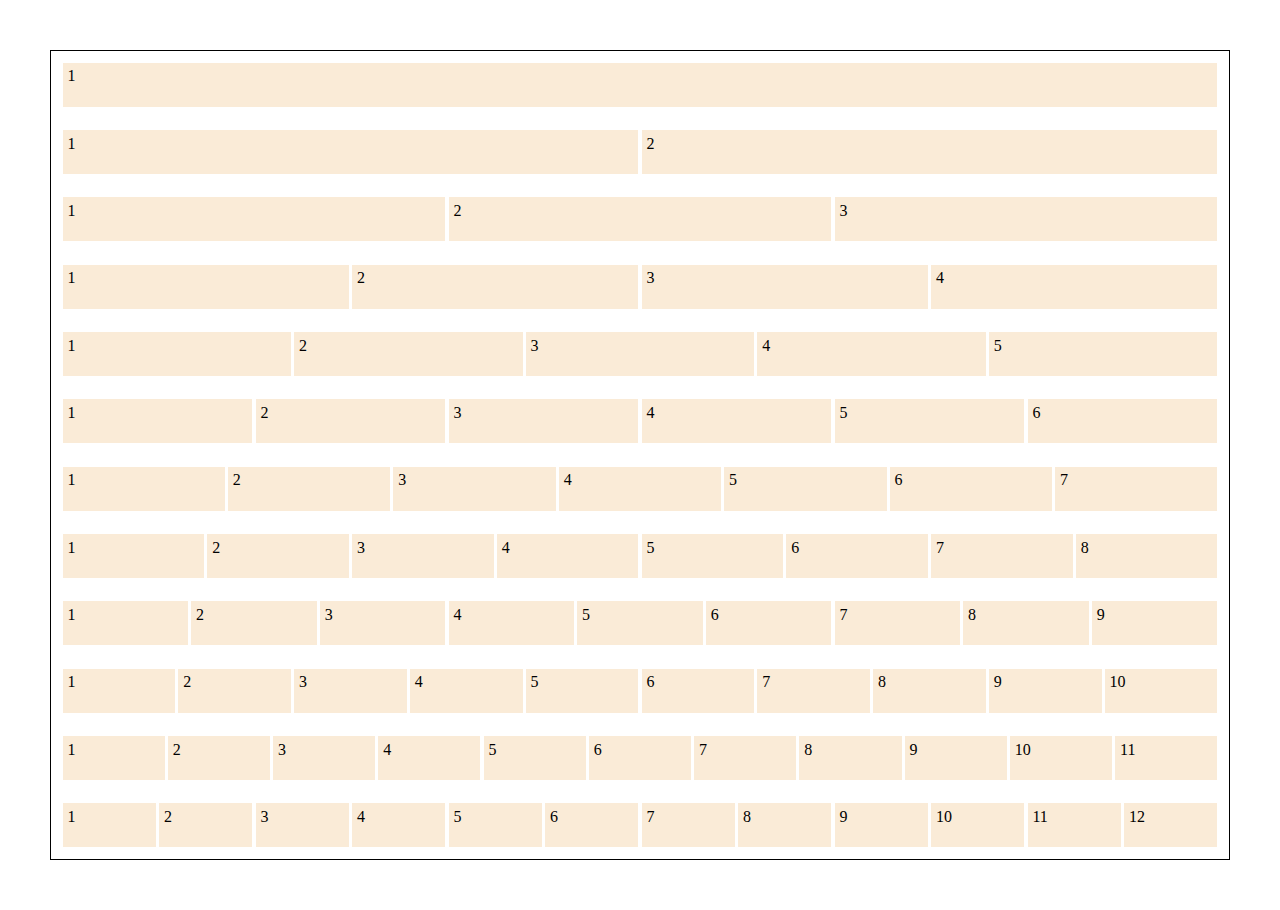
<file: Task/q1/index.html>
<!DOCTYPE html>
<html lang="en">
<head>
    <meta charset="UTF-8">
    <meta name="viewport" content="width=device-width, initial-scale=1.0">
    <title>Document</title>
    <link rel="stylesheet" href="style.css">
</head>
<body>
    <div class="container">
        <div class="wrapper">
            <div>1</div>
        </div>
        <div class="wrapper">
            <div>1</div>
            <div>2</div>
        </div>
        <div class="wrapper">
            <div>1</div>
            <div>2</div>
            <div>3</div>
        </div>
        <div class="wrapper">
            <div>1</div>
            <div>2</div>
            <div>3</div>
            <div>4</div>
        </div>
        <div class="wrapper">
            <div>1</div>
            <div>2</div>
            <div>3</div>
            <div>4</div>
            <div>5</div>
        </div>
        <div class="wrapper">
            <div>1</div>
            <div>2</div>
            <div>3</div>
            <div>4</div>
            <div>5</div>
            <div>6</div>
        </div>
        <div class="wrapper">
            <div>1</div>
            <div>2</div>
            <div>3</div>
            <div>4</div>
            <div>5</div>
            <div>6</div>
            <div>7</div>
        </div>
        <div class="wrapper">
            <div>1</div>
            <div>2</div>
            <div>3</div>
            <div>4</div>
            <div>5</div>
            <div>6</div>
            <div>7</div>
            <div>8</div>
        </div>
        <div class="wrapper">
            <div>1</div>
            <div>2</div>
            <div>3</div>
            <div>4</div>
            <div>5</div>
            <div>6</div>
            <div>7</div>
            <div>8</div>
            <div>9</div>
        </div>
        <div class="wrapper">
            <div>1</div>
            <div>2</div>
            <div>3</div>
            <div>4</div>
            <div>5</div>
            <div>6</div>
            <div>7</div>
            <div>8</div>
            <div>9</div>
            <div>10</div>
        </div>
        <div class="wrapper">
            <div>1</div>
            <div>2</div>
            <div>3</div>
            <div>4</div>
            <div>5</div>
            <div>6</div>
            <div>7</div>
            <div>8</div>
            <div>9</div>
            <div>10</div>
            <div>11</div>
        </div>
        <div class="wrapper">
            <div>1</div>
            <div>2</div>
            <div>3</div>
            <div>4</div>
            <div>5</div>
            <div>6</div>
            <div>7</div>
            <div>8</div>
            <div>9</div>
            <div>10</div>
            <div>11</div>
            <div>12</div>
        </div>
    </div>
</body>
</html>
</file>
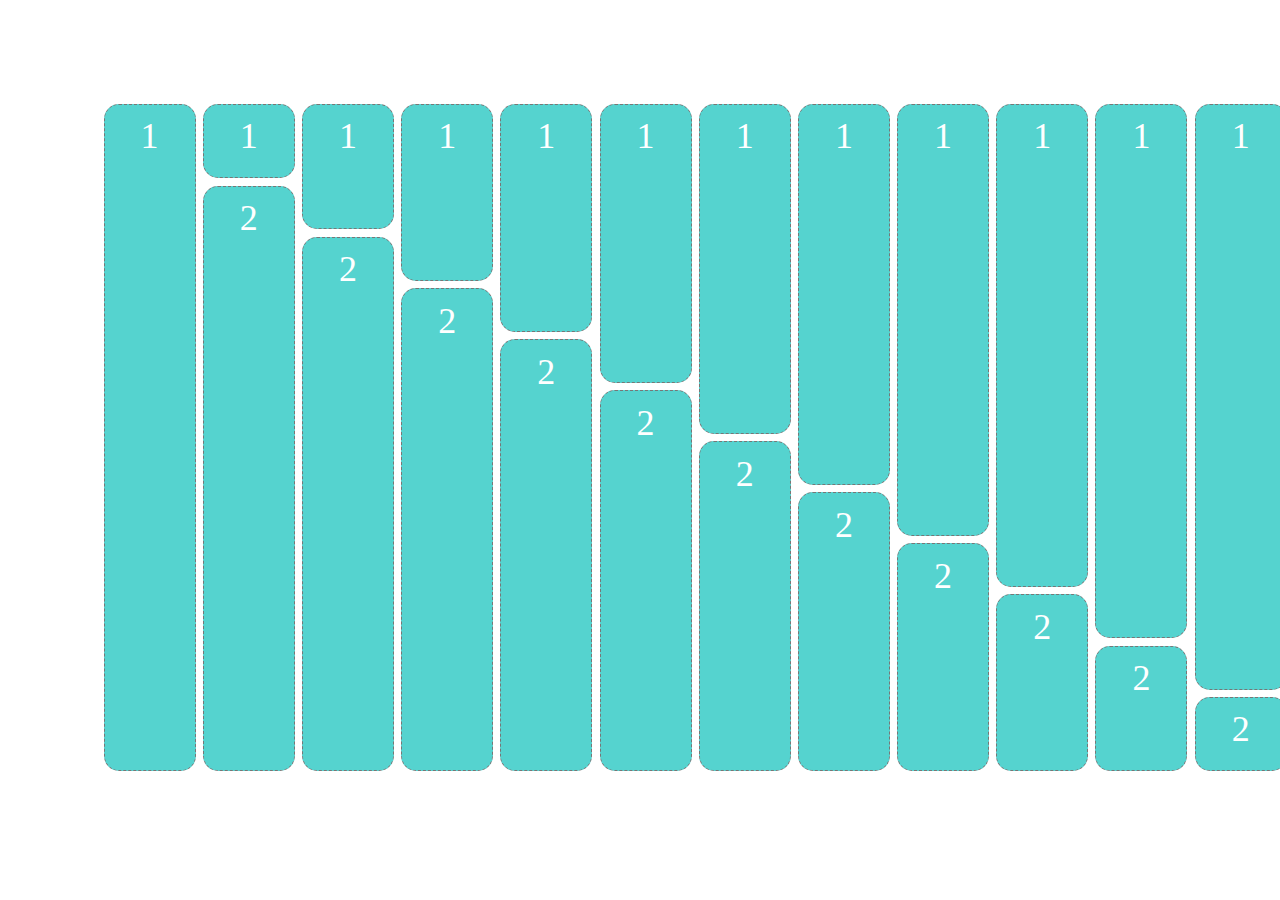
<file: Task/q2/index2.html>
<!DOCTYPE html>
<html lang="en">
<head>
    <meta charset="UTF-8">
    <meta name="viewport" content="width=device-width, initial-scale=1.0">
    <title>Document</title>
    <link rel="stylesheet" href="style.css">
</head>
<body>
    <div class="wrapper">
        <div class="column">
          <div>1</div>
        </div>
        <div class="column">
          <div>1</div>
          <div>2</div>
        </div>
        <div class="column">
          <div>1</div>
          <div>2</div>
        </div>
        <div class="column">
          <div>1</div>
          <div>2</div>
        </div>
        <div class="column">
          <div>1</div>
          <div>2</div>
        </div>
        <div class="column">
          <div>1</div>
          <div>2</div>
        </div>
        <div class="column">
          <div>1</div>
          <div>2</div>
        </div>
        <div class="column">
          <div>1</div>
          <div>2</div>
        </div>
        <div class="column">
          <div>1</div>
          <div>2</div>
        </div>
        <div class="column">
          <div>1</div>
          <div>2</div>
        </div>
        <div class="column">
          <div>1</div>
          <div>2</div>
        </div>
        <div class="column">
          <div>1</div>
          <div>2</div>
        </div>
        <div class="column">
          <div>1</div>
        </div>
      </div>
</body>
</html>
</file>
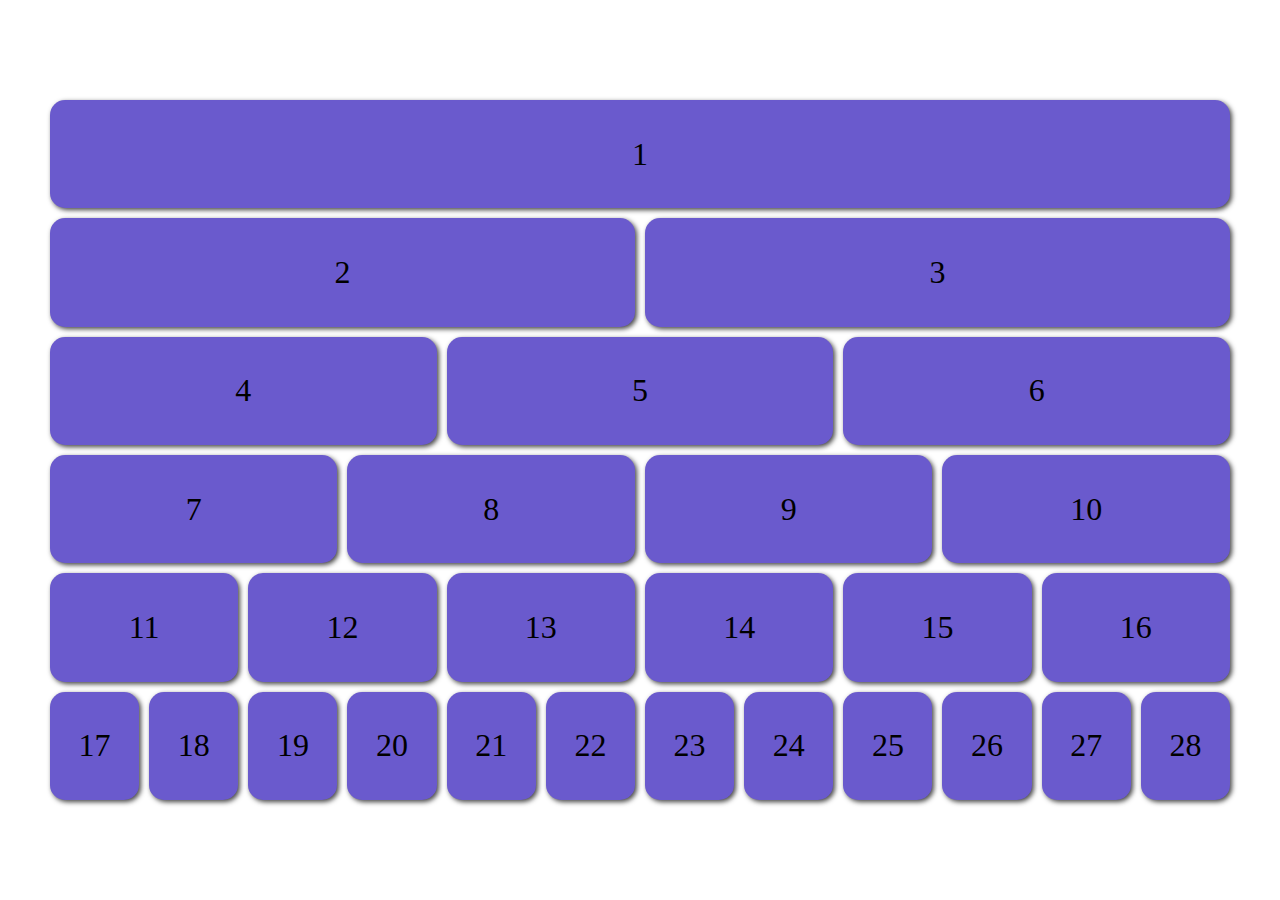
<file: Task/q3/index3.html>
<!DOCTYPE html>
<html lang="en">
<head>
    <meta charset="UTF-8">
    <meta name="viewport" content="width=device-width, initial-scale=1.0">
    <title>Document</title>
    <link rel="stylesheet" href="style.css">
</head>
<body>
    <div class="container">
        <div class="box">1</div>
        <div class="box">2</div>
        <div class="box">3</div>
        <div class="box">4</div>
        <div class="box">5</div>
        <div class="box">6</div>
        <div class="box">7</div>
        <div class="box">8</div>
        <div class="box">9</div>
        <div class="box">10</div>
        <div class="box">11</div>
        <div class="box">12</div>
        <div class="box">13</div>
        <div class="box">14</div>
        <div class="box">15</div>
        <div class="box">16</div>
        <div class="box">17</div>
        <div class="box">18</div>
        <div class="box">19</div>
        <div class="box">20</div>
        <div class="box">21</div>
        <div class="box">22</div>
        <div class="box">23</div>
        <div class="box">24</div>
        <div class="box">25</div>
        <div class="box">26</div>
        <div class="box">27</div>
        <div class="box">28</div>
    </div>
</body>
</html>
</file>
<file: Task/q1/style.css>
*{
    margin: 0;
    padding: 0;
    box-sizing: border-box;
}

body{
    padding: 50px;
}

.container{
    width: 100%;
    border: 1px solid black;
    height: 90vh;
    display: flex;
    flex-direction: column;
}
.wrapper{
    display: flex;
    justify-content: space-between;
    flex-direction: row;
    width: 100%;
    height: 200px;
    padding: 10px;
}

.wrapper div{
    display: flex;
    background-color: antiquewhite;
    flex: 1;
    margin: .1em;
    padding: .3em;
}
</file>
<file: Task/q2/style.css>
*{
    margin: 0;
    padding: 0;
    box-sizing: border-box;
}

body{
    padding: 100px;
}

.wrapper {
    display: flex;
    height: 75vh;
}
.column {
    display: flex;
    flex-direction: column;
}
.column > div {
    font-size: 4vh;
    color: white;
    background: rgb(85, 211, 207);
    margin: .1em;
    padding: .3em 1em;
    border-radius: 15px;
    flex: 1;
    border: .8px dashed #777;
}
.column:nth-child(2) > div:nth-child(1),
.column:nth-child(12) > div:nth-child(2) {
    flex: 1;
}
.column:nth-child(2) > div:nth-child(2),
.column:nth-child(12) > div:nth-child(1) {
    flex: 11;
}
.column:nth-child(3) > div:nth-child(1),
.column:nth-child(11) > div:nth-child(2) {
    flex: 2;
}
.column:nth-child(3) > div:nth-child(2),
.column:nth-child(11) > div:nth-child(1) {
    flex: 10;
}
.column:nth-child(4) > div:nth-child(1),
.column:nth-child(10) > div:nth-child(2) {
    flex: 3;
}
.column:nth-child(4) > div:nth-child(2),
.column:nth-child(10) > div:nth-child(1) {
    flex: 9;
}
.column:nth-child(5) > div:nth-child(1),
.column:nth-child(9) > div:nth-child(2) {
    flex: 4;
}
.column:nth-child(5) > div:nth-child(2),
.column:nth-child(9) > div:nth-child(1) {
    flex: 8;
}
.column:nth-child(6) > div:nth-child(1),
.column:nth-child(8) > div:nth-child(2) {
    flex: 5;
}
.column:nth-child(6) > div:nth-child(2),
.column:nth-child(8) > div:nth-child(1) {
    flex: 7;
}
.column:nth-child(7) > div:nth-child(1) {
    flex: 6;
}
.column:nth-child(7) > div:nth-child(2) {
    flex: 6;
}
</file>
<file: Task/q3/style.css>
*{
    margin: 0;
    padding: 0;
    box-sizing: border-box;
}

.container{
    padding: 100px 50px 100px 50px;
    width: 100%;
    height: 100vh;
    display: grid;
    grid-template-rows: repeat(6, 1fr);
    grid-template-columns: repeat(12, 1fr);
    gap: 10px;
}

.container div{
    /* border: 1px solid slateblue; */
    display: flex;
    justify-content: center;
    align-items: center;
    font-size: 2rem;
}

.box{
    border-radius: 15px;
    background-color: slateblue;
    box-shadow: 2px 2px 5px #444;
}

.box:nth-child(1){
    grid-column: span 12;
}

.box:nth-child(2), .box:nth-child(3){
    grid-column: span 6;
}

.box:nth-child(4), .box:nth-child(5), .box:nth-child(6){
    grid-column: span 4;
}

.box:nth-child(7), .box:nth-child(8), .box:nth-child(9), .box:nth-child(10){
    grid-column: span 3;
}

.box:nth-child(11),
.box:nth-child(12),
.box:nth-child(13),
.box:nth-child(14),
.box:nth-child(15),
.box:nth-child(16){
    grid-column: span 2;
}
.box:nth-child(17),
.box:nth-child(18),
.box:nth-child(19),
.box:nth-child(20),
.box:nth-child(21),
.box:nth-child(22),
.box:nth-child(23),
.box:nth-child(24),
.box:nth-child(25),
.box:nth-child(26),
.box:nth-child(27),
.box:nth-child(28){
    grid-column: span 1;
}
</file>
